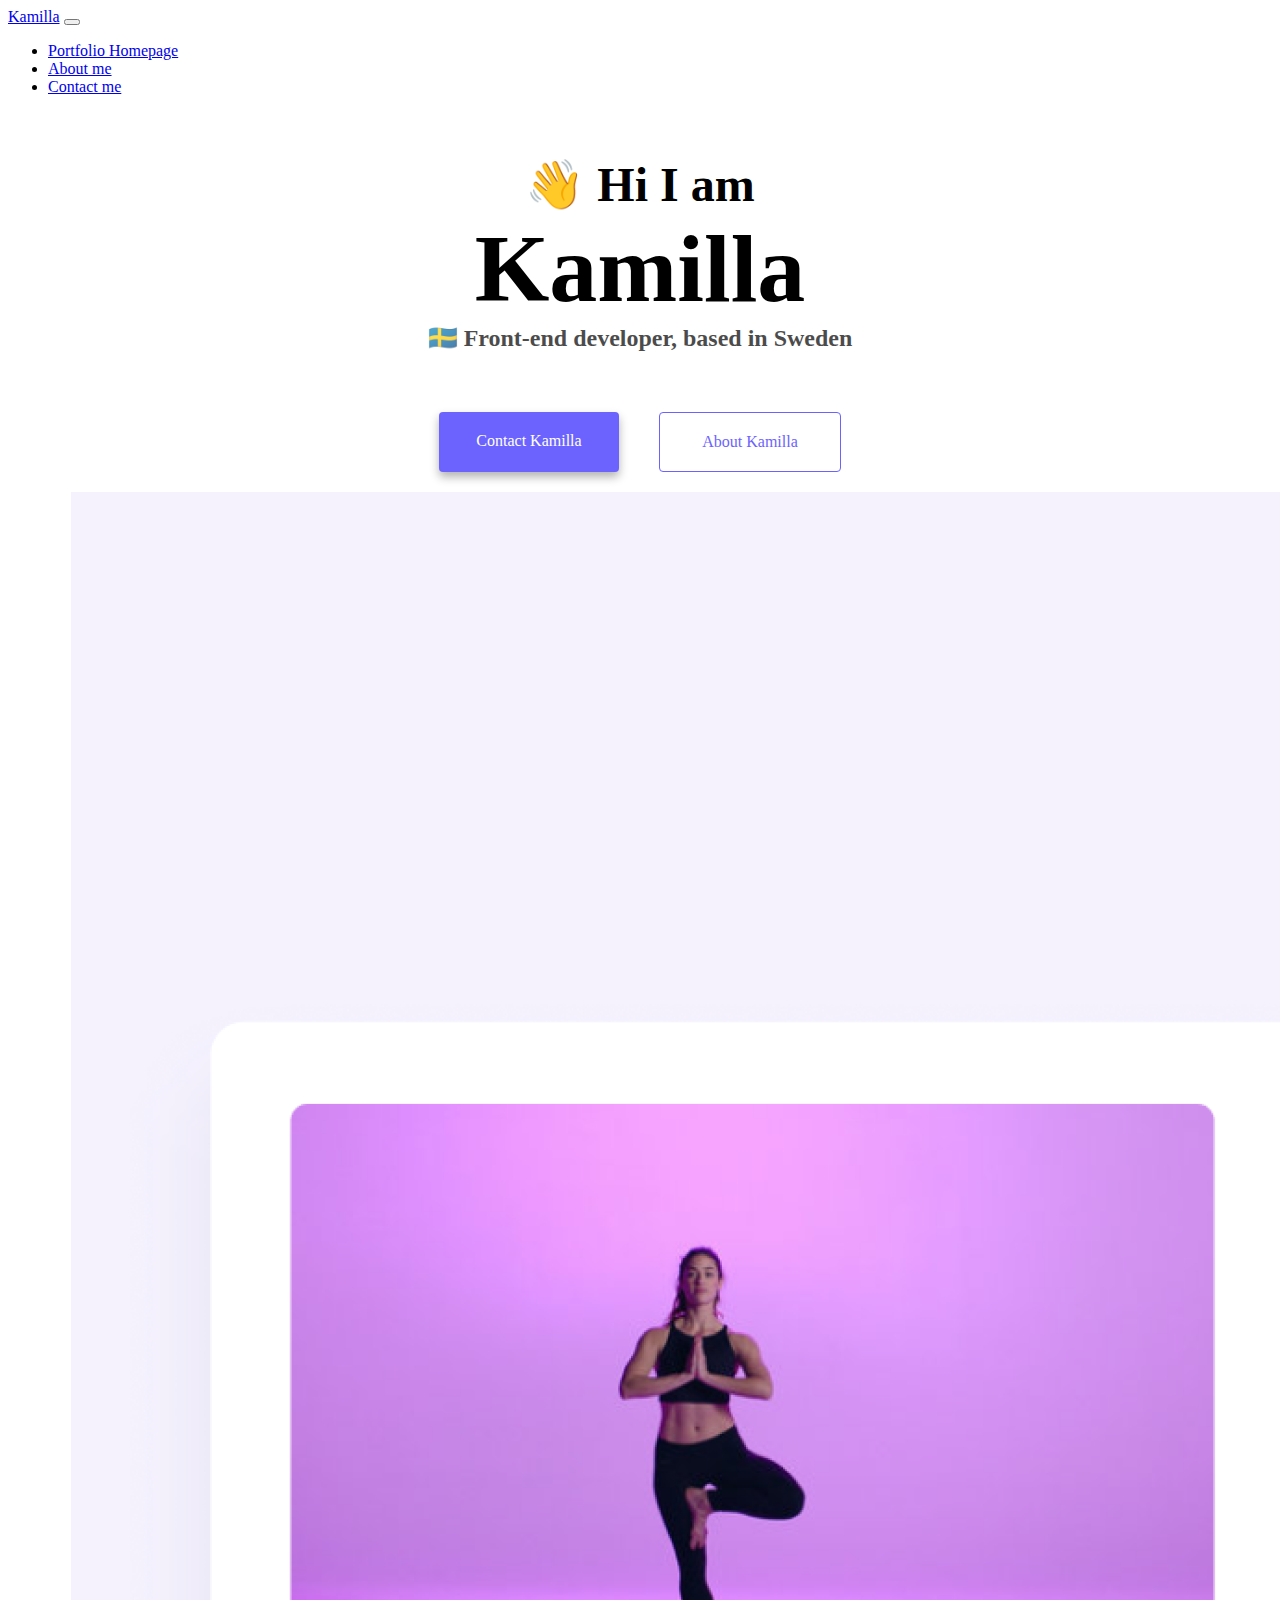
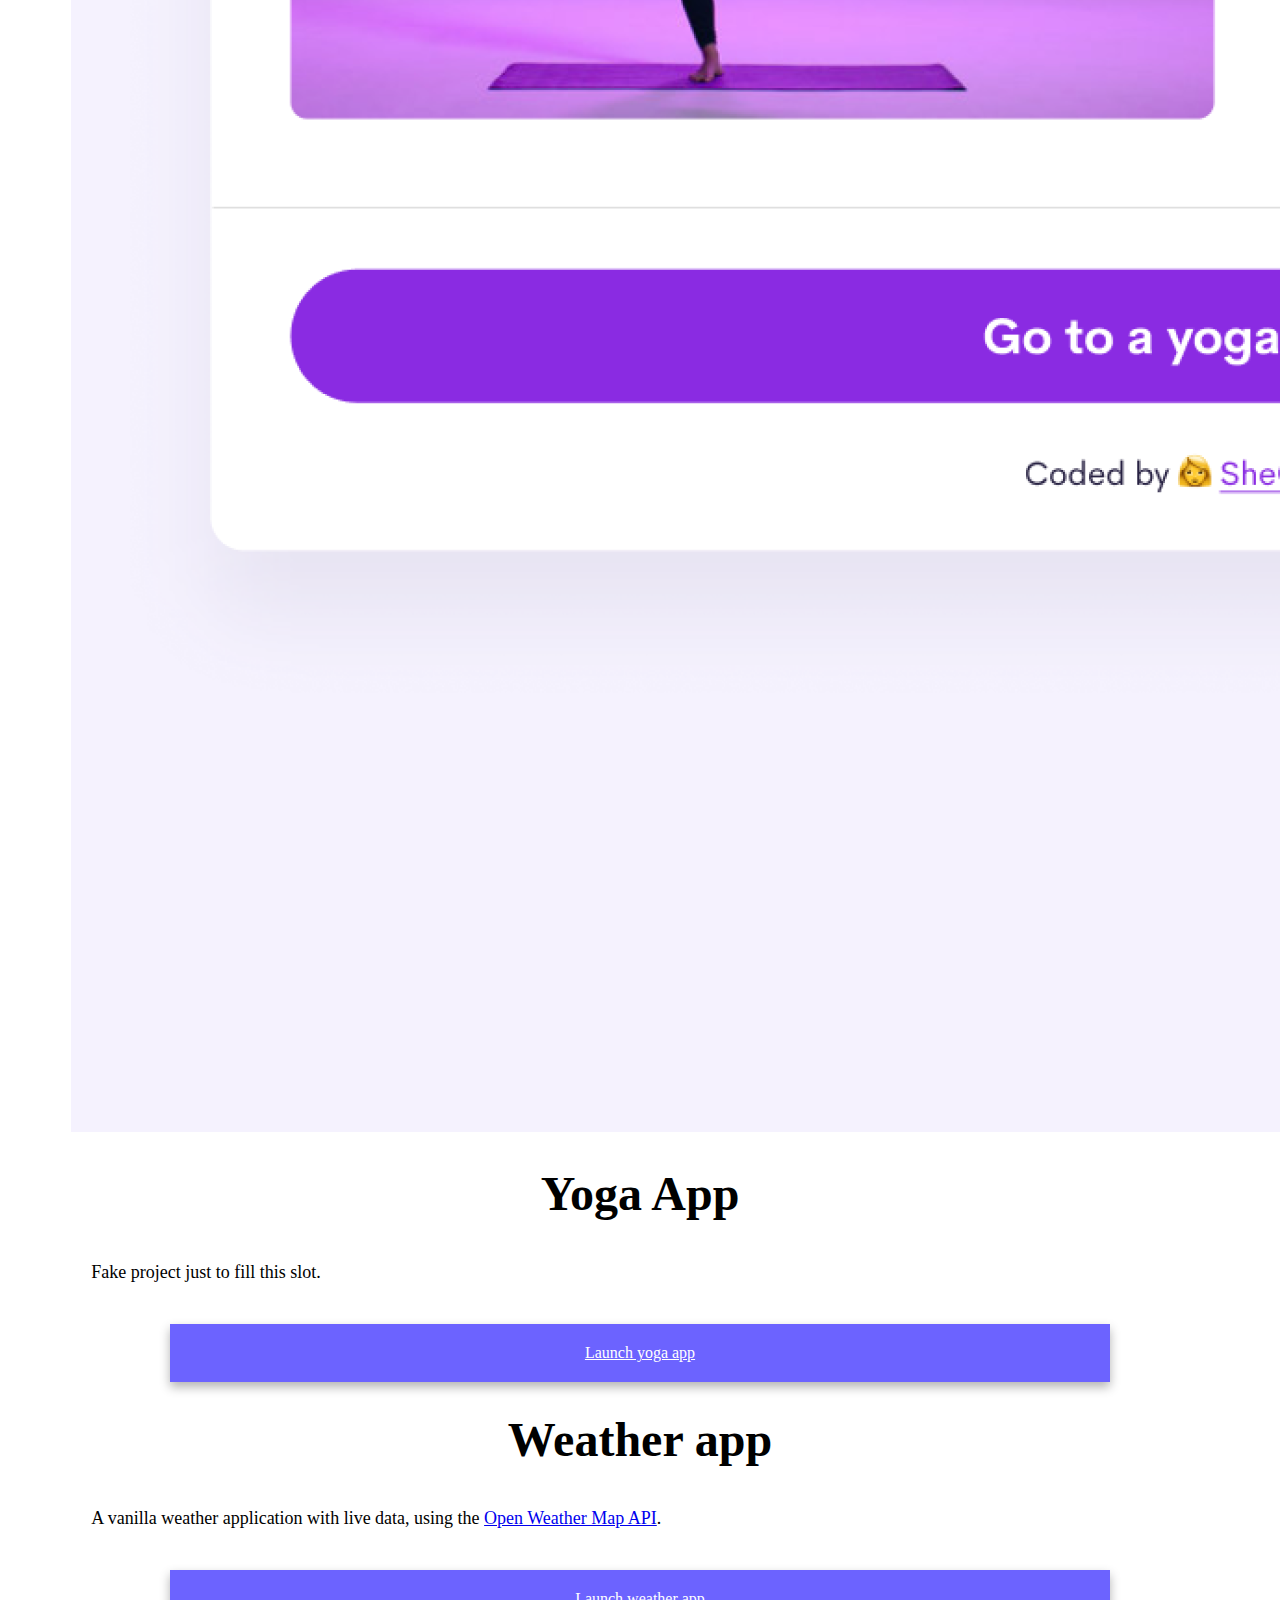
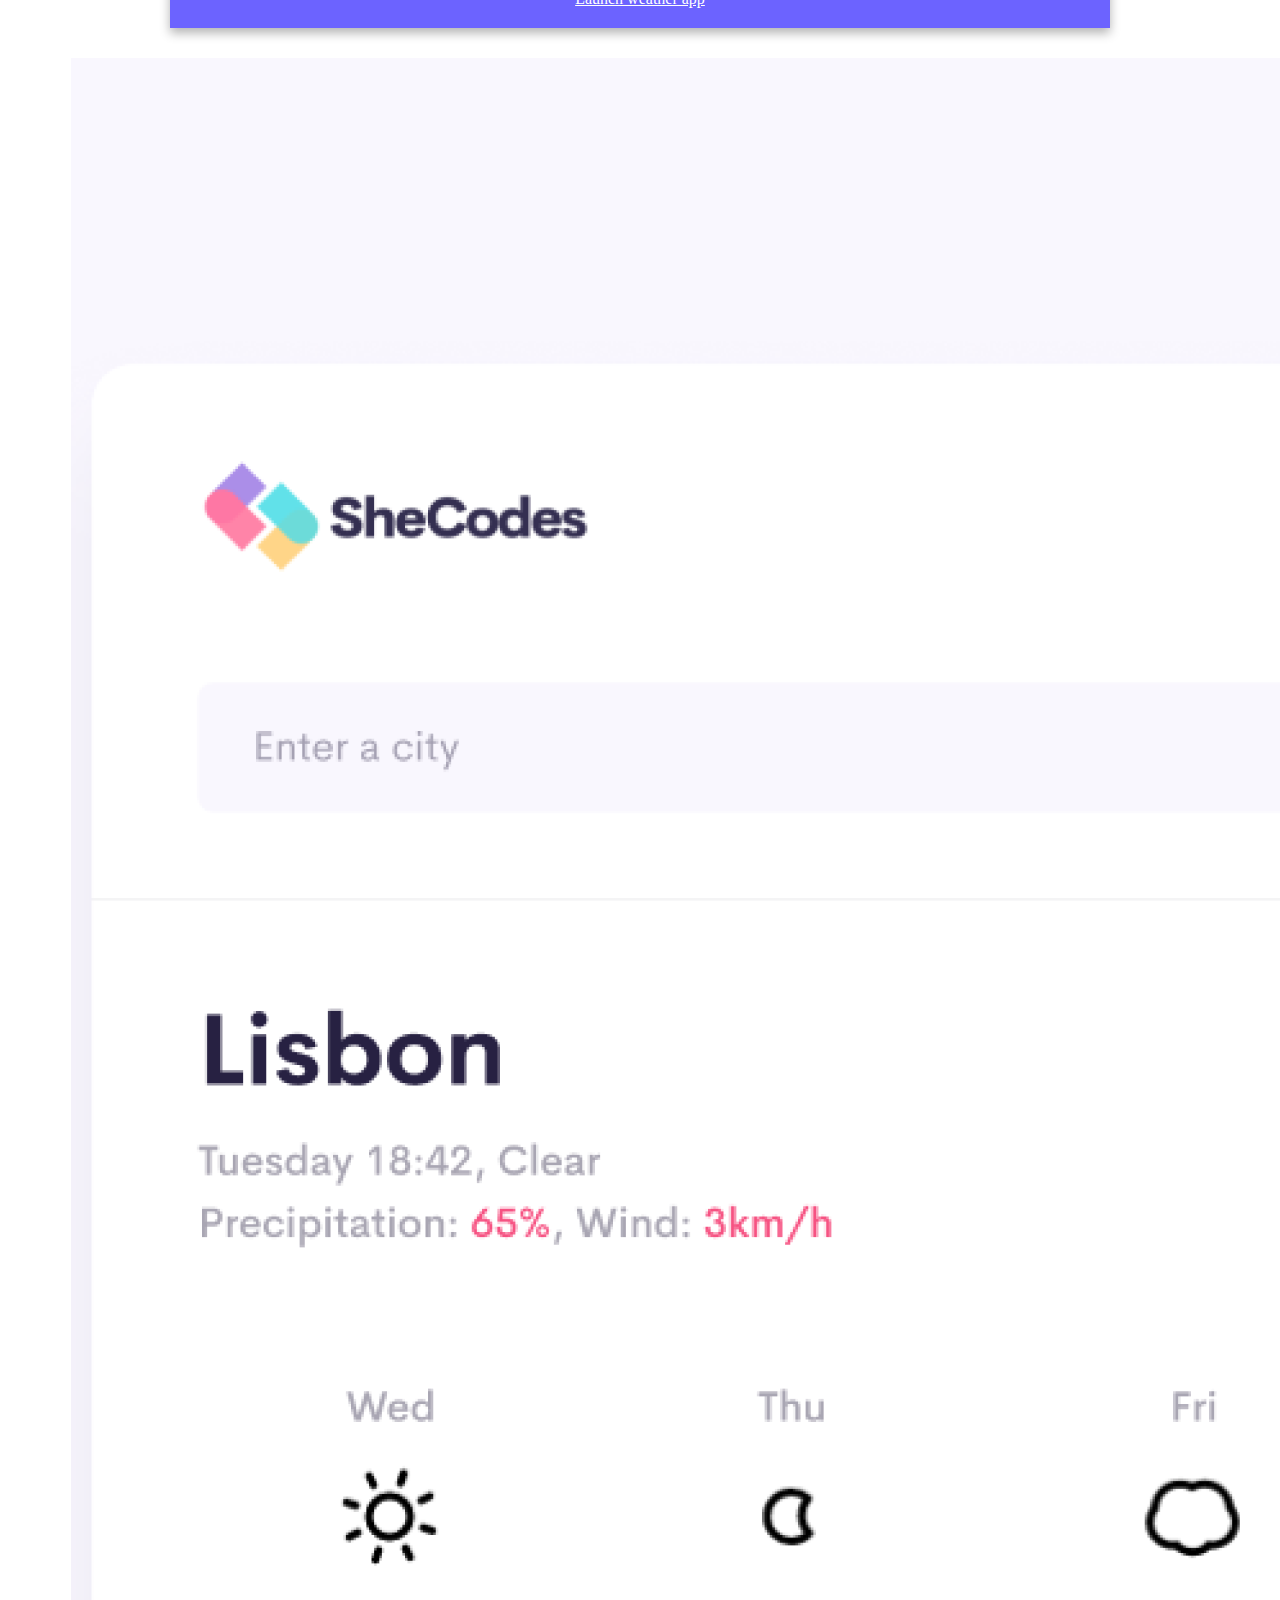
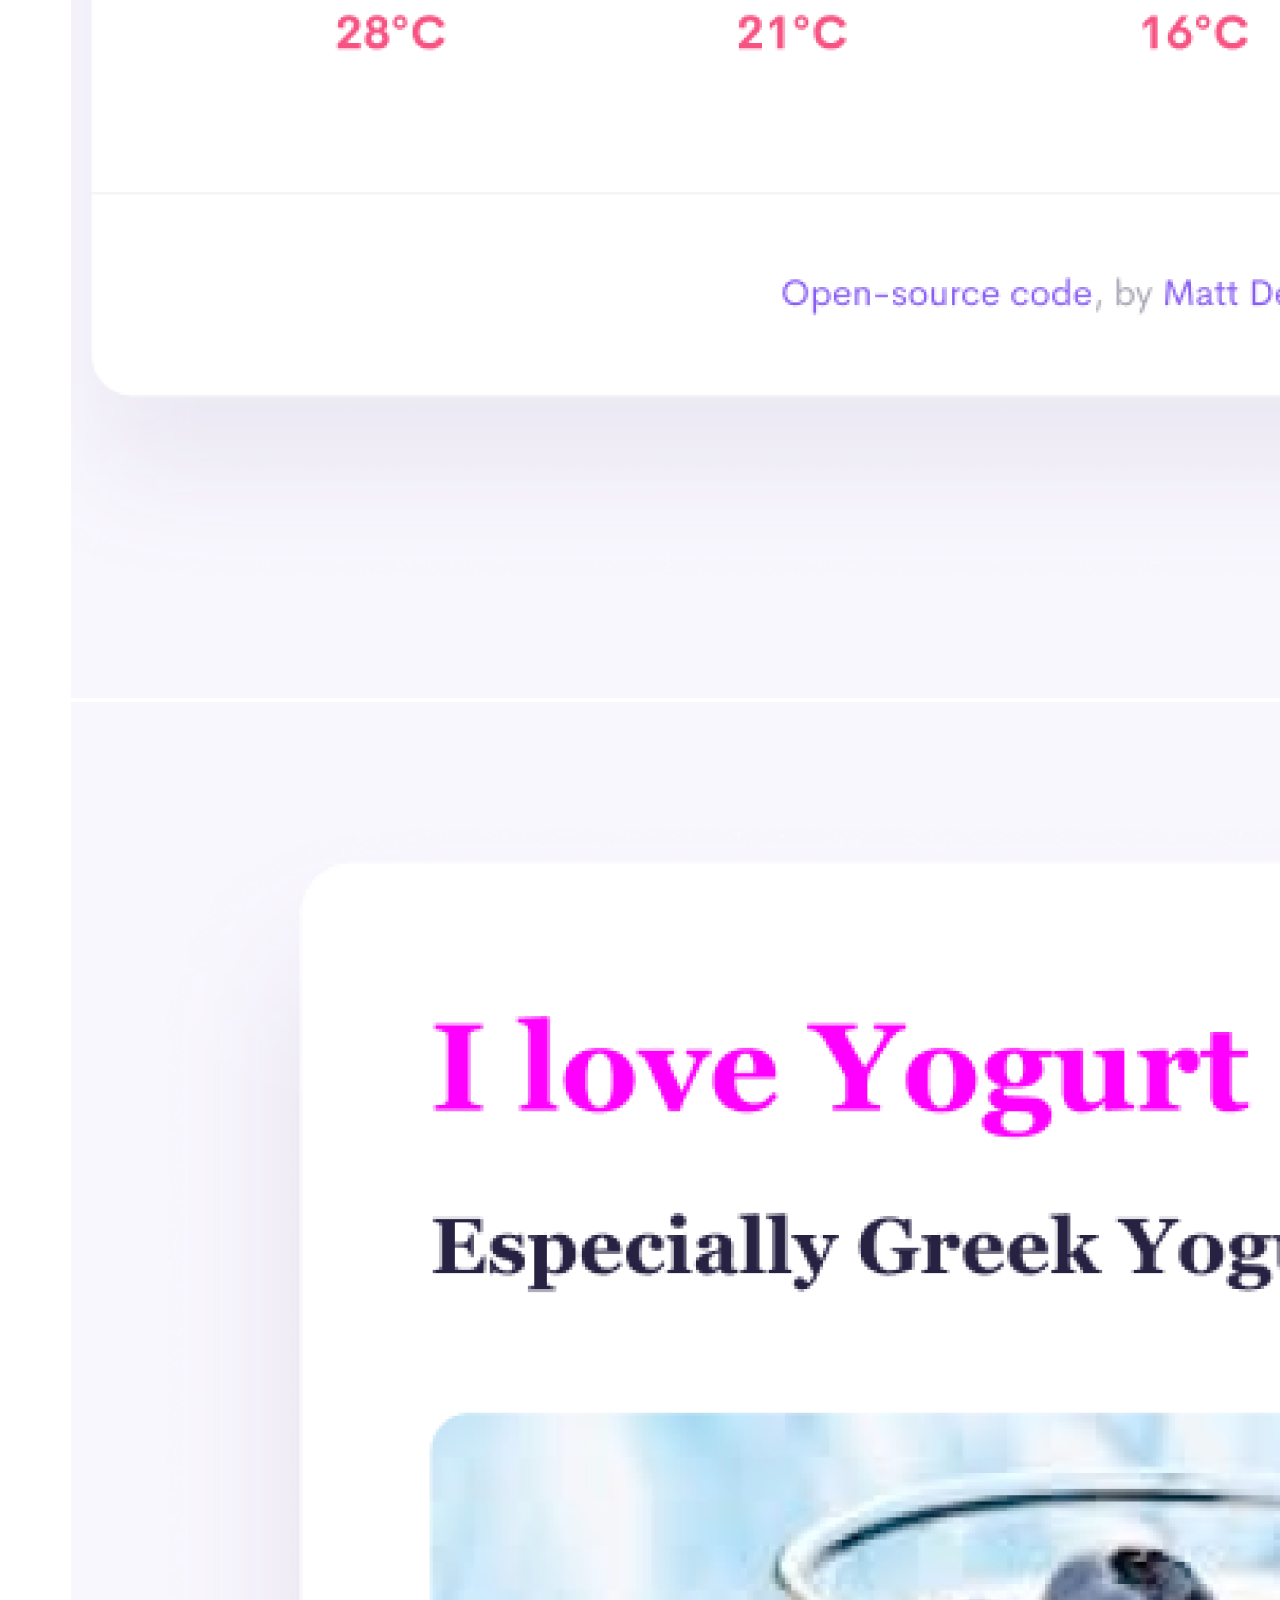
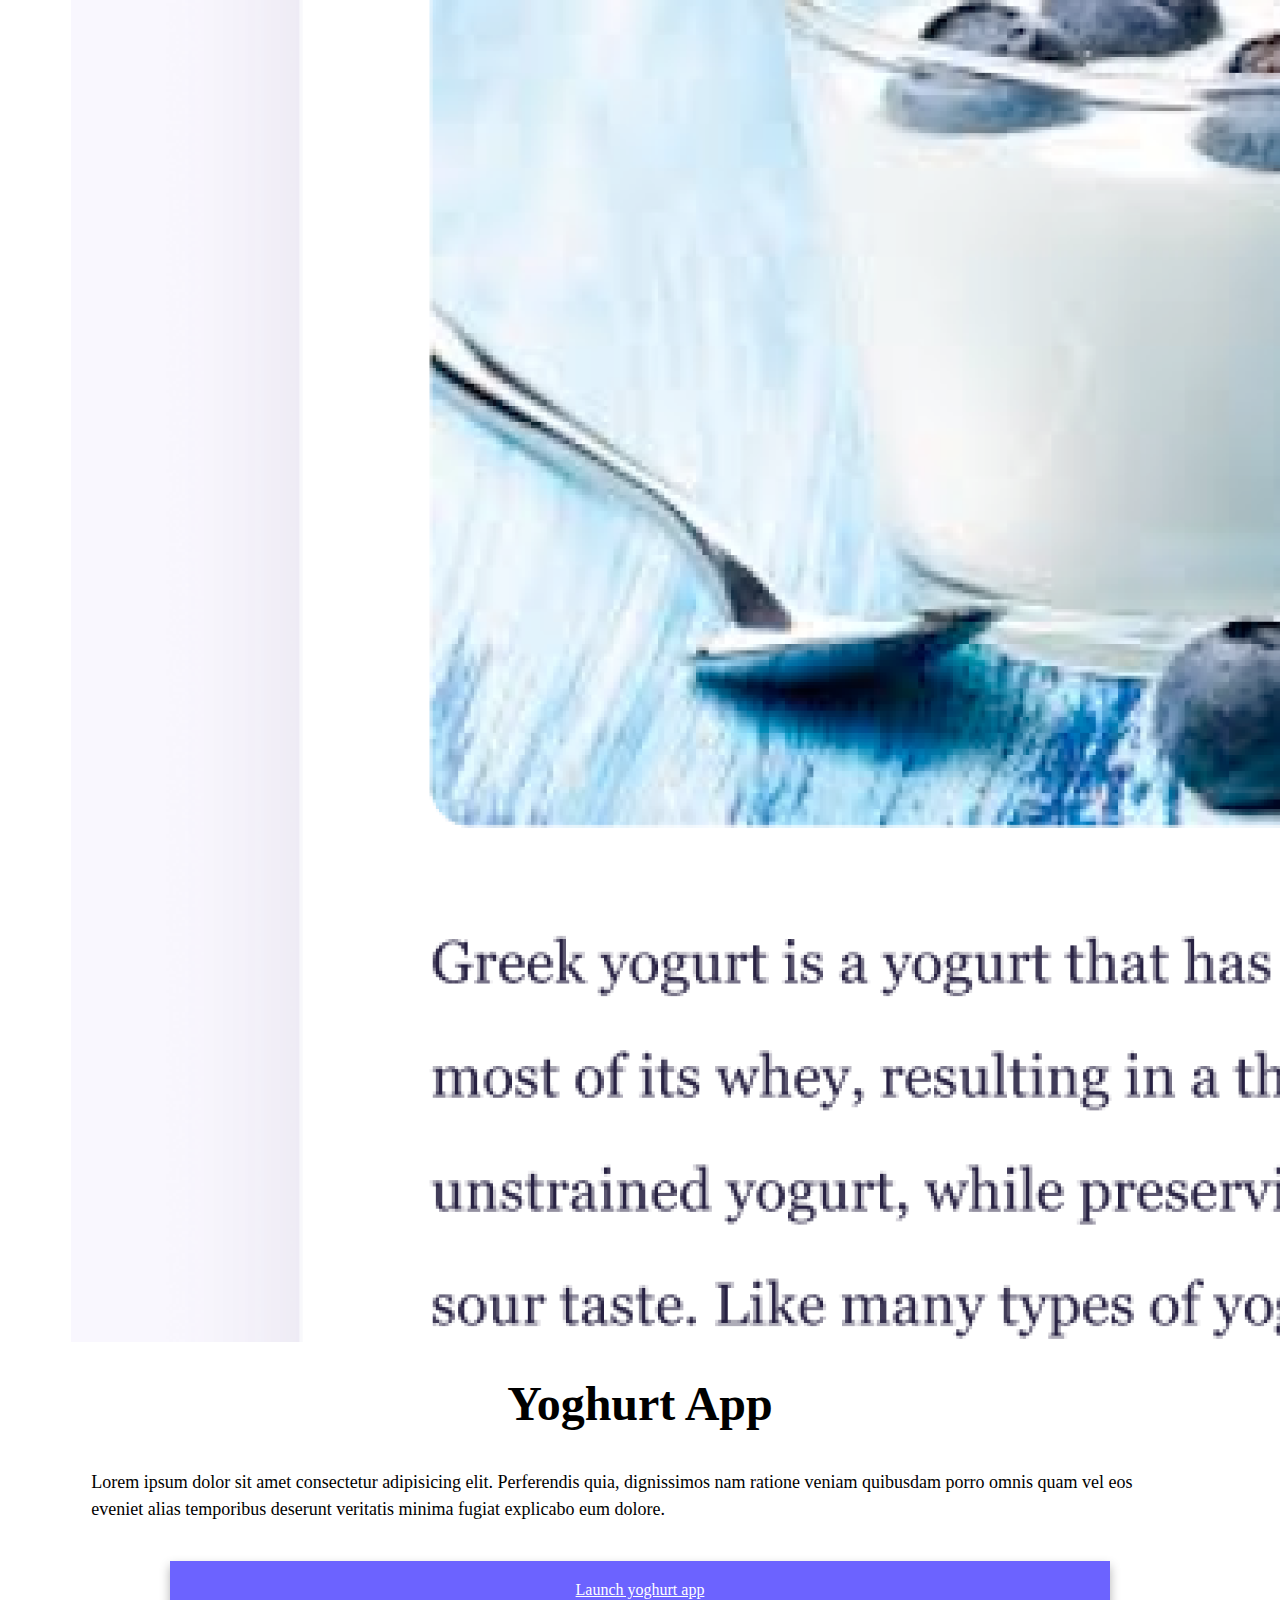
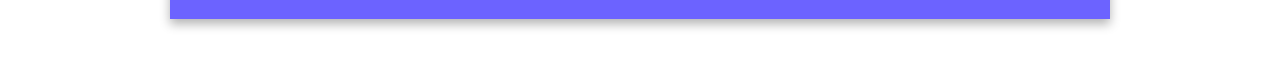
<file: index.html>
<!DOCTYPE html>
<html lang="en">
  <head>
    <meta charset="UTF-8" />
    <meta http-equiv="X-UA-Compatible" content="IE=edge" />
    <meta name="viewport" content="width=device-width, initial-scale=1.0" />
    <title>Front End Portfolio Website - Kamilla Al Shadidi Navrotsky</title>
    <meta
      name="description"
      content="Kamilla Al Shadidi Navrotsky's portfolio for front end development projects"
    />
    <link
      href="https://cdn.jsdelivr.net/npm/bootstrap@5.0.2/dist/css/bootstrap.min.css"
      rel="stylesheet"
      integrity="sha384-EVSTQN3/azprG1Anm3QDgpJLIm9Nao0Yz1ztcQTwFspd3yD65VohhpuuCOmLASjC"
      crossorigin="anonymous"
    />
    <link rel="stylesheet" href="/css/styles.css" />
    <script
      src="https://cdn.jsdelivr.net/npm/bootstrap@5.0.2/dist/js/bootstrap.bundle.min.js"
      integrity="sha384-MrcW6ZMFYlzcLA8Nl+NtUVF0sA7MsXsP1UyJoMp4YLEuNSfAP+JcXn/tWtIaxVXM"
      crossorigin="anonymous"
    ></script>
  </head>
  <body>
    <nav class="navbar navbar-expand-lg navbar-light bg-light">
      <div class="container-fluid">
        <a class="navbar-brand" href="/" title="Kamillas Portfolio Webpage"
          >Kamilla</a
        >
        <button
          class="navbar-toggler"
          type="button"
          data-bs-toggle="collapse"
          data-bs-target="#navbarNav"
          aria-controls="navbarNav"
          aria-expanded="false"
          aria-label="Toggle navigation"
        >
          <span class="navbar-toggler-icon"></span>
        </button>
        <div class="collapse navbar-collapse" id="navbarNav">
          <ul class="navbar-nav">
            <li class="nav-item">
              <a
                class="nav-link active"
                aria-current="page"
                href="/"
                title="Go to Portfolio homepage"
                >Portfolio Homepage</a
              >
            </li>
            <li class="nav-item">
              <a
                class="nav-link"
                href="/about.html"
                title="Go to about Kamilla section"
                >About me</a
              >
            </li>
            <li class="nav-item">
              <a
                class="nav-link"
                href="/about.html#contact"
                title="Go to contact Kamilla section"
                >Contact me</a
              >
            </li>
          </ul>
        </div>
      </div>
    </nav>
    <div class="content">
      <h2>👋 Hi I am</h2>
      <h1>Kamilla</h1>
      <h3>🇸🇪 Front-end developer, based in Sweden</h3>
      <div class="navigation-links">
        <a
          href="/about.html#contact"
          class="btn contact-link"
          title="Go to Contact Kamilla"
          >Contact Kamilla</a
        >
        <a href="/about.html" class="btn about-link" title="Go to about Kamilla"
          >About Kamilla</a
        >
      </div>
      <div class="container">
        <div class="row">
          <div class="col-sm-6">
            <img
              src="images/yoga.png"
              alt="Yoga project"
              class="img-fluid mt-2 rounded float-start d-none d-sm-block"
            />
          </div>
          <div class="col-sm-6 app-container">
            <h2>Yoga App</h2>
            <p>Fake project just to fill this slot.</p>
            <a href="" class="btn launch-link" title="Go to Yoga webpage"
              >Launch yoga app</a
            >
          </div>
        </div>
      </div>
      <div class="container">
        <div class="row">
          <div class="col-sm-6 app-container">
            <h2>Weather app</h2>
            <p>
              A vanilla weather application with live data, using the
              <a href="https://openweathermap.org/api">Open Weather Map API</a>.
            </p>
            <a
              href="https://pensive-kowalevski-14b9cb.netlify.app/"
              class="btn launch-link"
              title="Go to Weather Forecast webpage"
              target="_blank"
              >Launch weather app</a
            >
          </div>
          <div class="col-sm-6">
            <img
              src="images/weather.png"
              alt="Weather Forecast project"
              class="img-fluid mt-2 rounded float-start d-none d-sm-block"
            />
          </div>
        </div>
      </div>
      <div class="container">
        <div class="row">
          <div class="col-sm-6">
            <img
              src="images/yogurt.png"
              alt="Yoghurt project"
              class="img-fluid mt-2 rounded float-start d-none d-sm-block"
            />
          </div>
          <div class="col-sm-6 app-container">
            <h2>Yoghurt App</h2>
            <p>
              Lorem ipsum dolor sit amet consectetur adipisicing elit.
              Perferendis quia, dignissimos nam ratione veniam quibusdam porro
              omnis quam vel eos eveniet alias temporibus deserunt veritatis
              minima fugiat explicabo eum dolore.
            </p>
            <a href="" class="btn launch-link" title="Go to Yoghurt webpage"
              >Launch yoghurt app</a
            >
          </div>
        </div>
      </div>
    </div>
  </body>
</html>
</file>
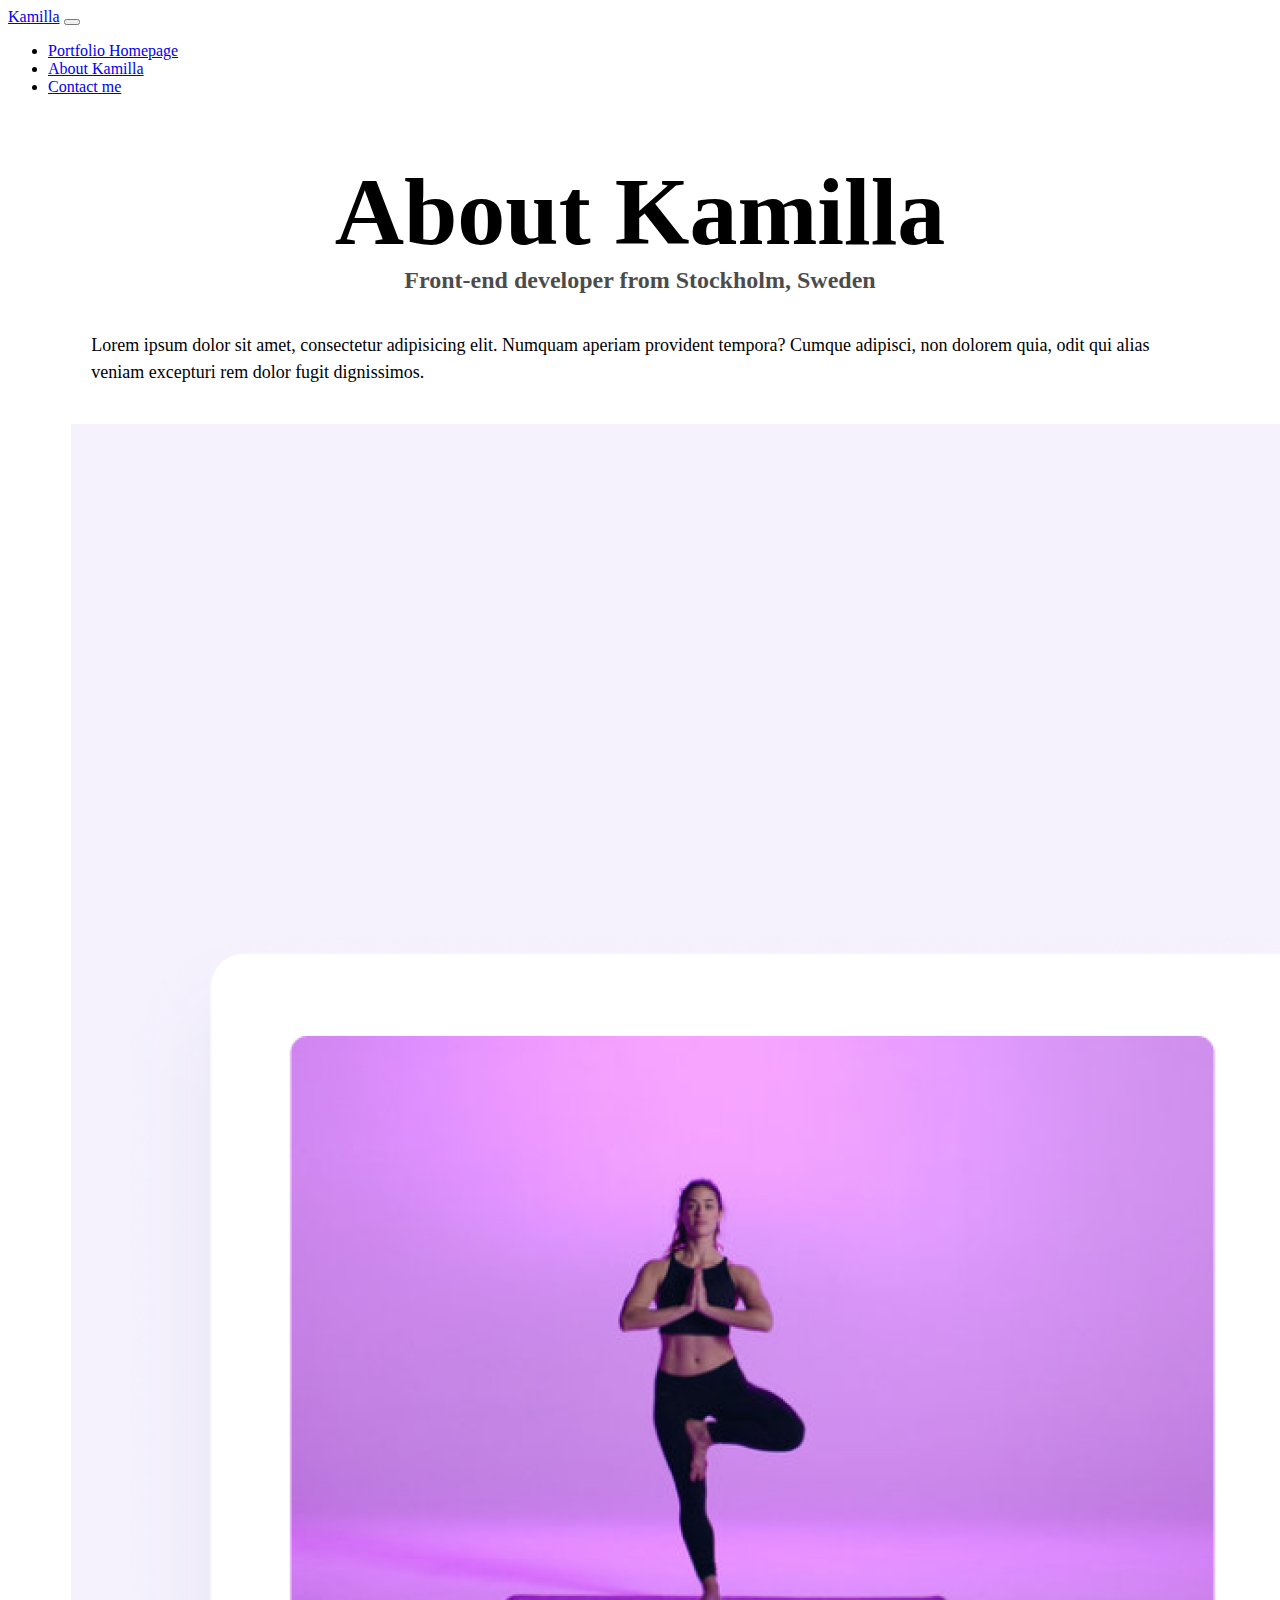
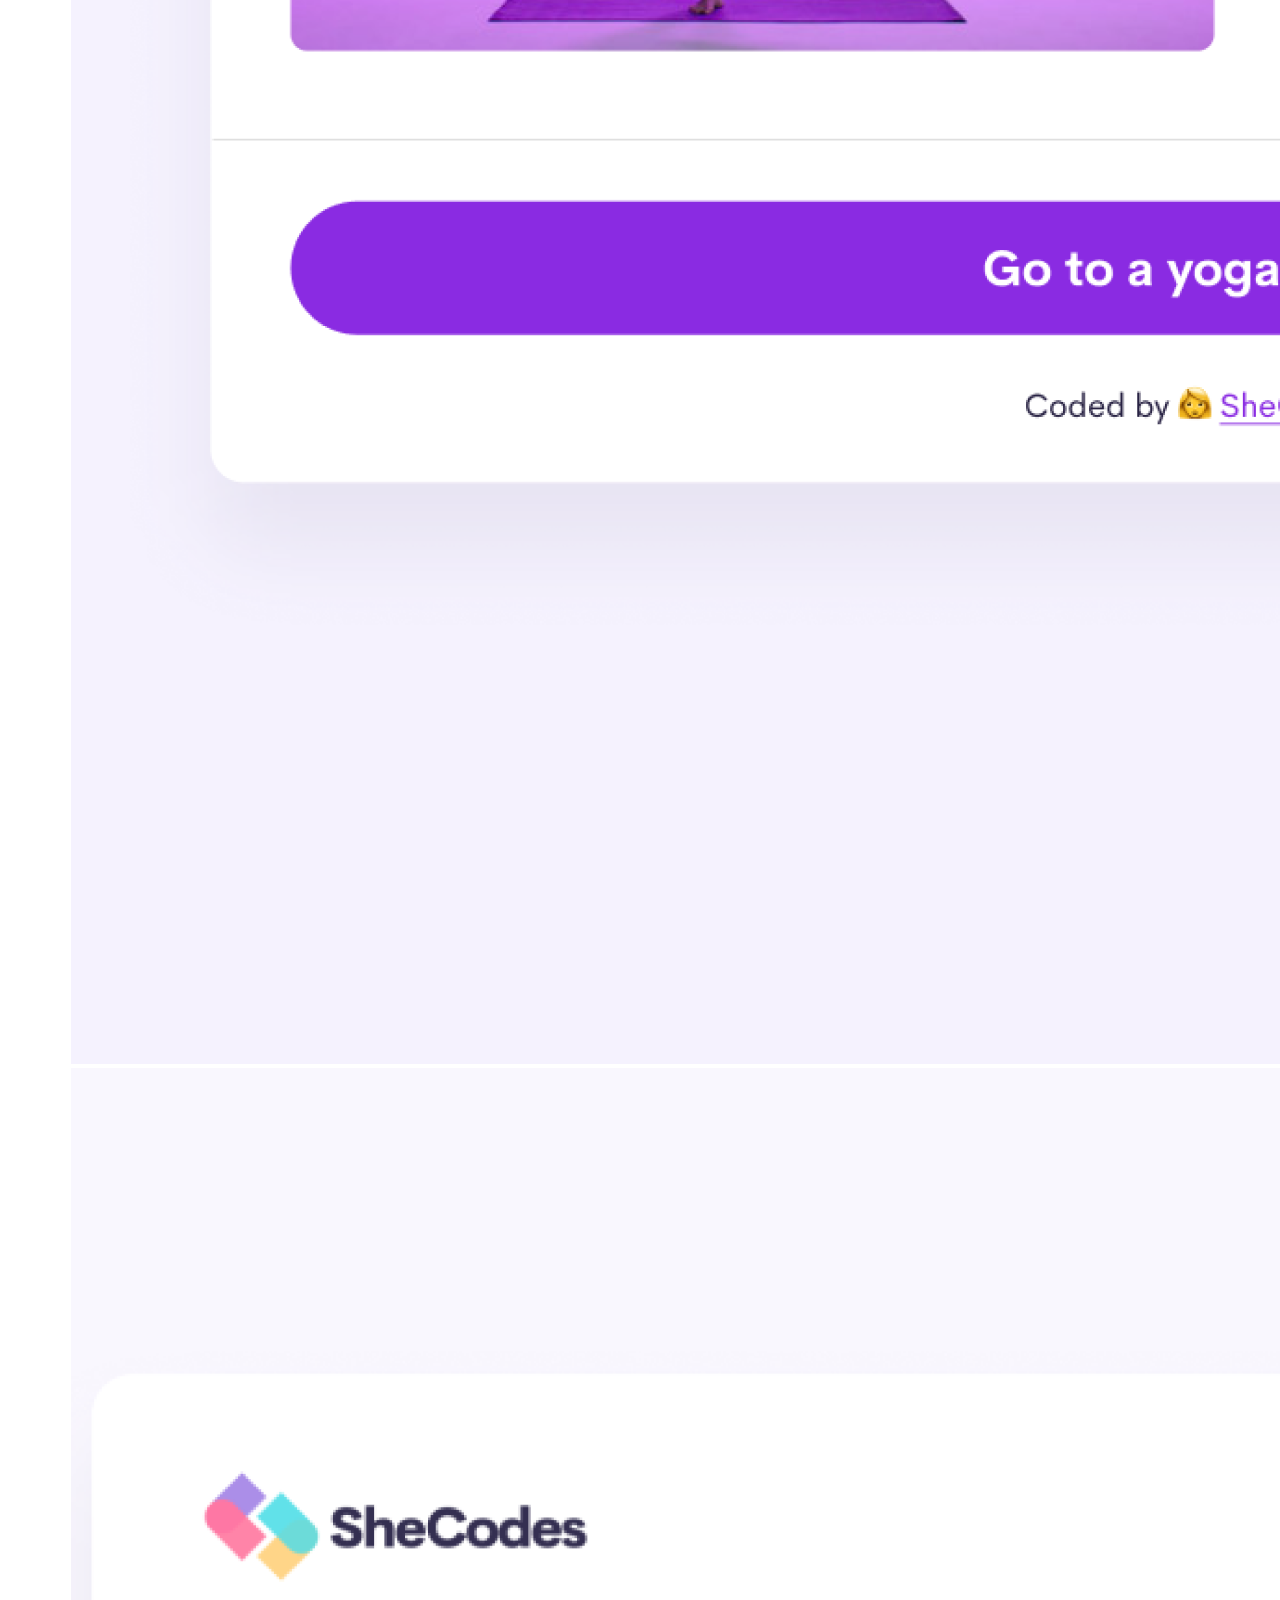
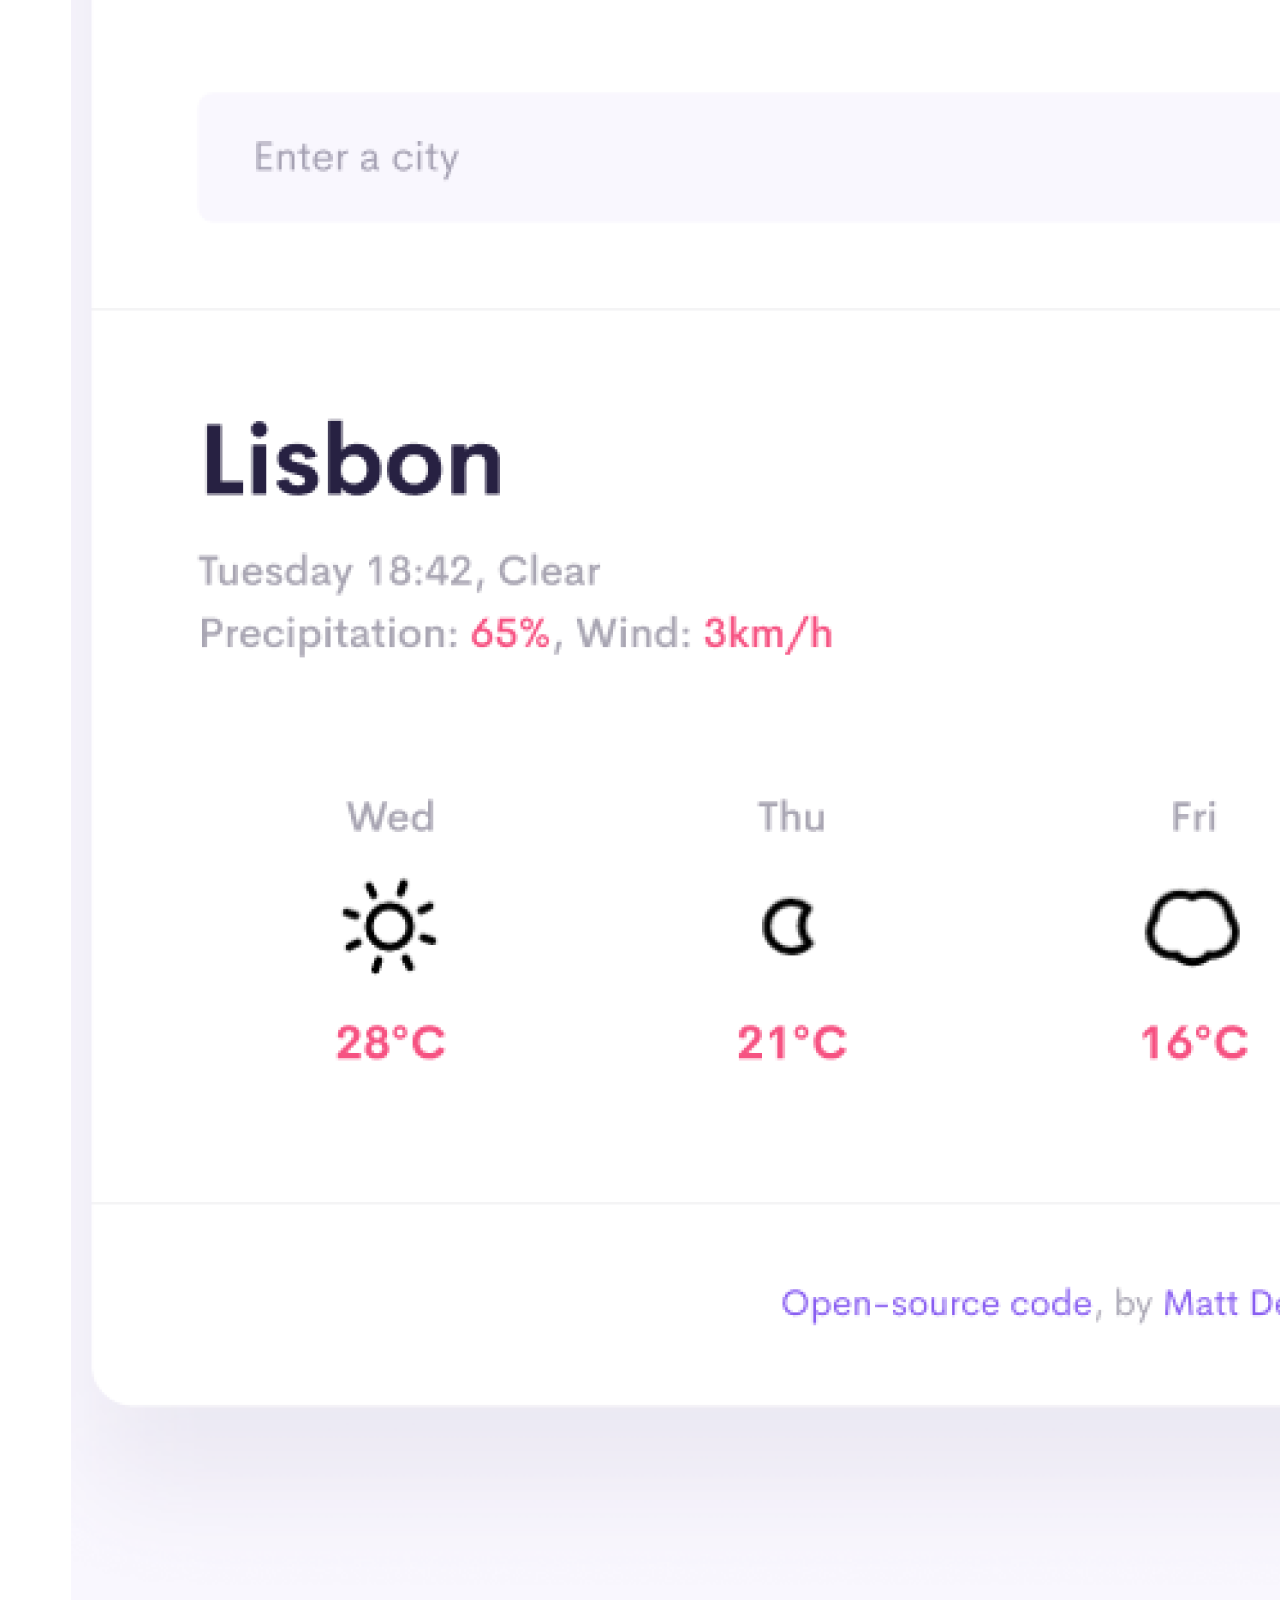
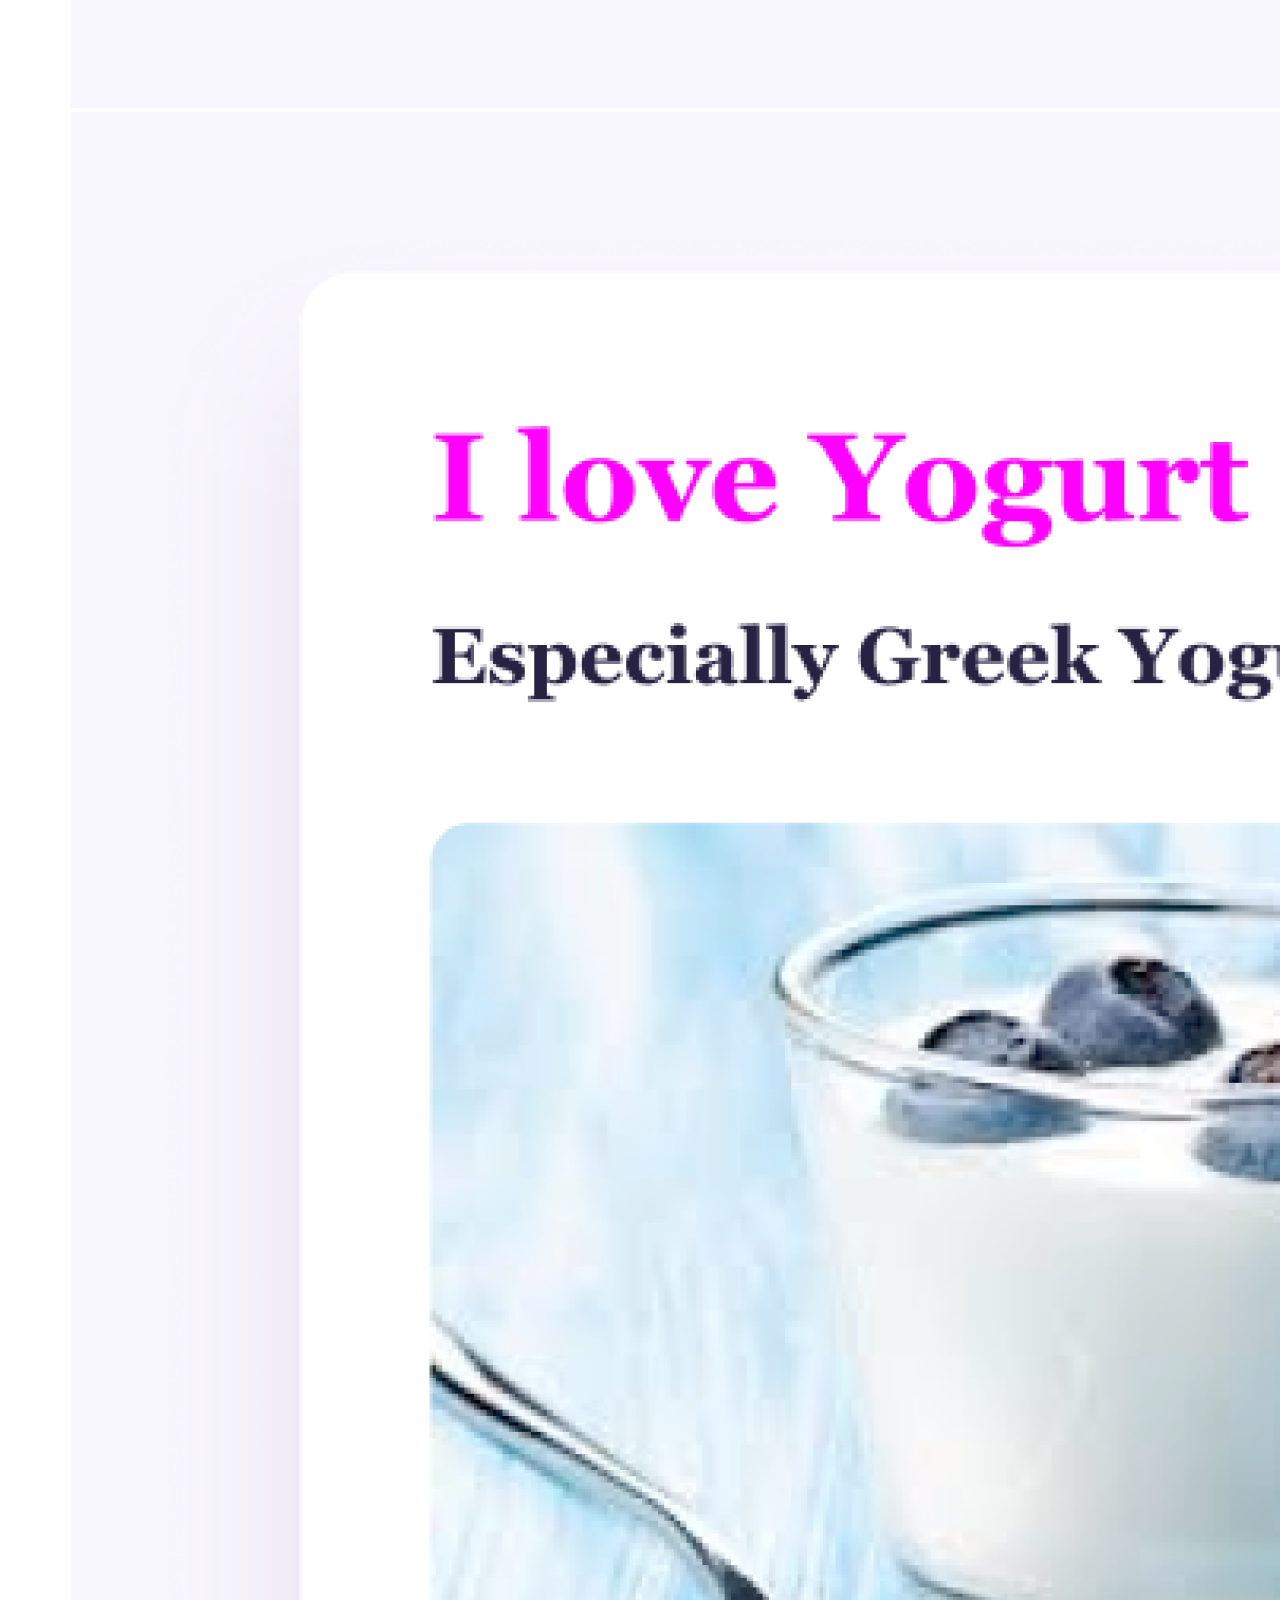
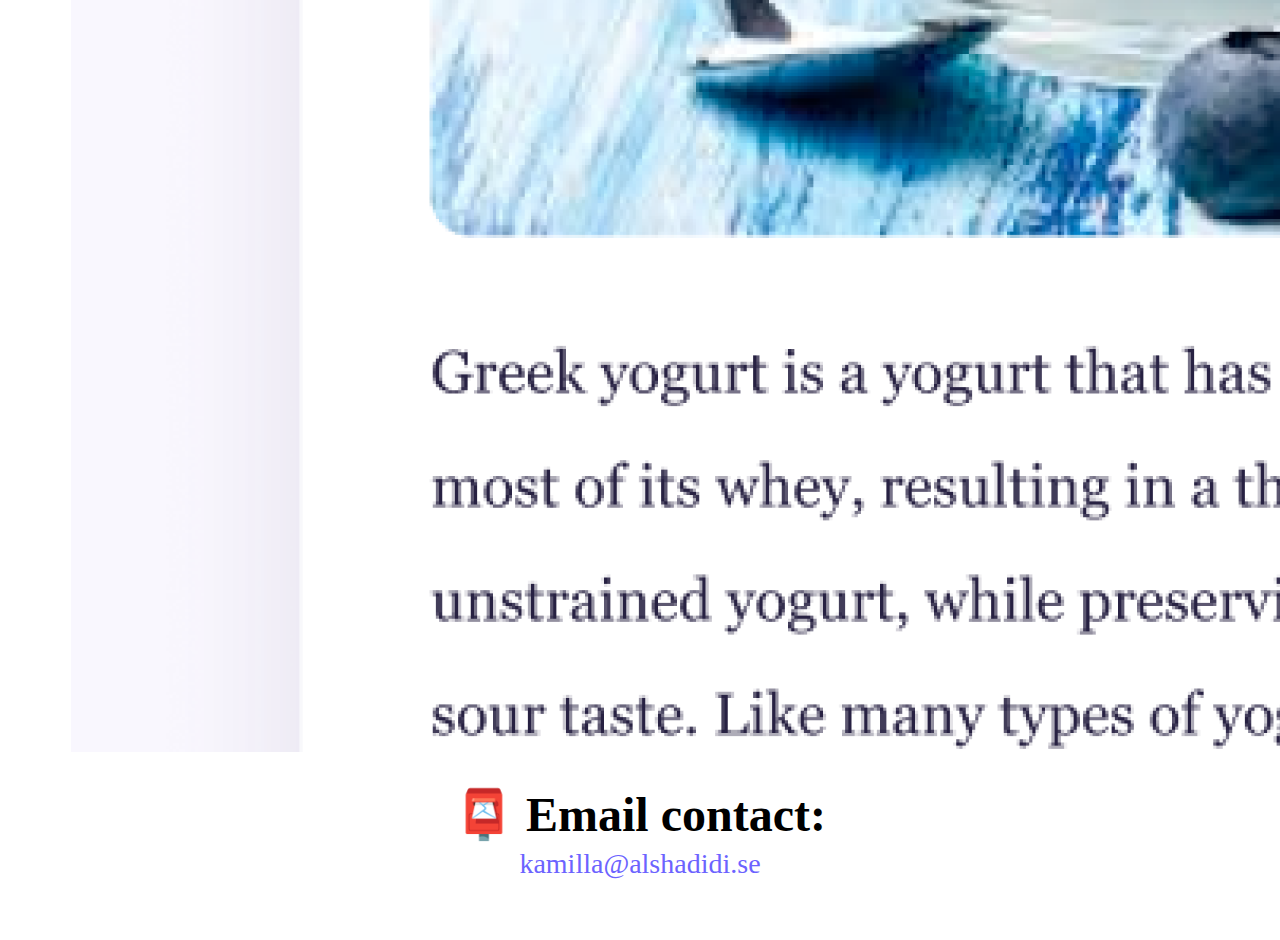
<file: about.html>
<!DOCTYPE html>
<html lang="en">
  <head>
    <meta charset="UTF-8" />
    <meta http-equiv="X-UA-Compatible" content="IE=edge" />
    <meta name="viewport" content="width=device-width, initial-scale=1.0" />
    <title>About me - Kamilla Al Shadidi Navrotsky</title>
    <meta
      name="description"
      content="Webpage about Kamilla Al Shadidi Navrotsky including contact information"
    />
    <link rel="stylesheet" href="/css/styles.css" />
    <link
      href="https://cdn.jsdelivr.net/npm/bootstrap@5.0.2/dist/css/bootstrap.min.css"
      rel="stylesheet"
      integrity="sha384-EVSTQN3/azprG1Anm3QDgpJLIm9Nao0Yz1ztcQTwFspd3yD65VohhpuuCOmLASjC"
      crossorigin="anonymous"
    />
    <link rel="stylesheet" href="/css/styles.css" />
    <script
      src="https://cdn.jsdelivr.net/npm/bootstrap@5.0.2/dist/js/bootstrap.bundle.min.js"
      integrity="sha384-MrcW6ZMFYlzcLA8Nl+NtUVF0sA7MsXsP1UyJoMp4YLEuNSfAP+JcXn/tWtIaxVXM"
      crossorigin="anonymous"
    ></script>
  </head>
  <body>
    <nav class="navbar navbar-expand-lg navbar-light bg-light">
      <div class="container-fluid">
        <a class="navbar-brand" href="/" title="Kamillas Portfolio Webpage"
          >Kamilla</a
        >
        <button
          class="navbar-toggler"
          type="button"
          data-bs-toggle="collapse"
          data-bs-target="#navbarNav"
          aria-controls="navbarNav"
          aria-expanded="false"
          aria-label="Toggle navigation"
        >
          <span class="navbar-toggler-icon"></span>
        </button>
        <div class="collapse navbar-collapse" id="navbarNav">
          <ul class="navbar-nav">
            <li class="nav-item">
              <a
                class="nav-link"
                aria-current="page"
                href="/"
                title="Go to Portfolio homepage"
                >Portfolio Homepage</a
              >
            </li>
            <li class="nav-item">
              <a
                class="nav-link"
                href="/about.html"
                title="Go to the about Kamilla section"
                >About Kamilla</a
              >
            </li>
            <li class="nav-item">
              <a
                class="nav-link"
                href="/about.html#contact"
                title="Go to the contact Kamilla section"
                >Contact me</a
              >
            </li>
          </ul>
        </div>
      </div>
    </nav>
    <div class="content">
      <h1>About Kamilla</h1>
      <h3>Front-end developer from Stockholm, Sweden</h3>
      <p>
        Lorem ipsum dolor sit amet, consectetur adipisicing elit. Numquam
        aperiam provident tempora? Cumque adipisci, non dolorem quia, odit qui
        alias veniam excepturi rem dolor fugit dignissimos.
      </p>
      <div class="container">
        <div class="row">
          <div class="col-sm-4">
            <img
              src="images/yoga.png"
              alt="Yoga project"
              class="img-fluid mb-4 rounded p-2 shadow"
            />
          </div>
          <div class="col-sm-4">
            <img
              src="images/weather.png"
              alt="Weather project"
              class="img-fluid mb-4 rounded p-2 shadow"
            />
          </div>
          <div class="col-sm-4">
            <img
              src="images/yogurt.png"
              alt="Yoghurt project"
              class="img-fluid mb-4 rounded p-2 shadow"
            />
          </div>
        </div>
      </div>
      <div id="contact">
        <h2 class="contact">📮 Email contact:</h2>
        <a href="mailto:kamilla@alshadidi.se" class="email-link">
          kamilla@alshadidi.se
        </a>
      </div>
    </div>
  </body>
</html>
</file>
<file: css/styles.css>
:root {
  --primary-color: #6c63ff;
  --secondary-color: #f5f2fe;
  --box-shadow: 0 5px 10px rgba(0, 0, 0, 0.3);
}

.content {
  margin: 60px auto;
  max-width: 90%;
}

h1,
h2,
h3 {
  text-align: center;
  margin: 0;
}

h1 {
  font-size: 96px;
}

h2 {
  font-size: 48px;
  margin-top: 30px;
}

h3 {
  font-size: 24px;
  opacity: 0.7;
}

p {
  padding: 20px;
  border-radius: 4px;
  font-size: 18px;
  line-height: 1.5;
}

.navigation-links {
  display: flex;
  margin-top: 40px;
  justify-content: center;
}

.navigation-links a {
  margin: 20px;
  border-radius: 4px;
  padding: 20px 15px;
  text-decoration: none;
  text-transform: capitalize;
}

.contact-link {
  background: var(--primary-color);
  box-shadow: var(--box-shadow);
  color: white;
  width: 150px;
  text-align: center;
}

.about-link {
  color: var(--primary-color);
  border: 1px solid var(--primary-color);
  width: 150px;
  text-align: center;
}

.launch-link {
  background: var(--primary-color);
  box-shadow: var(--box-shadow);
  color: white;
  padding: 20px 15px;
  text-align: center;
  display: block;
  margin: 0 auto;
  width: 80%;
}

.homepage-link {
  color: var(--primary-color);
  text-align: center;
  display: block;
}

.about-paragraphs {
  display: flex;
  margin: 30px 0;
}

.about-paragraphs p {
  margin: 10px;
}

.app-container {
  margin: 30px auto;
}

.email-link {
  display: flex;
  justify-content: center;
  color: var(--primary-color);
  font-size: 28px;
  text-decoration: none;
  margin-top: 5px;
}

.email-link:hover {
  text-decoration: underline;
}

@media (max-width: 576px) {
  h1 {
    font-size: 48px;
    line-height: 1.5;
  }
  h2 {
    font-size: 32px;
    text-align: center;
  }

  p {
    text-align: center;
  }

  .launch-link {
    display: block;
    margin: 0 auto;
    max-width: 90%;
    text-align: center;
  }
}
</file>
